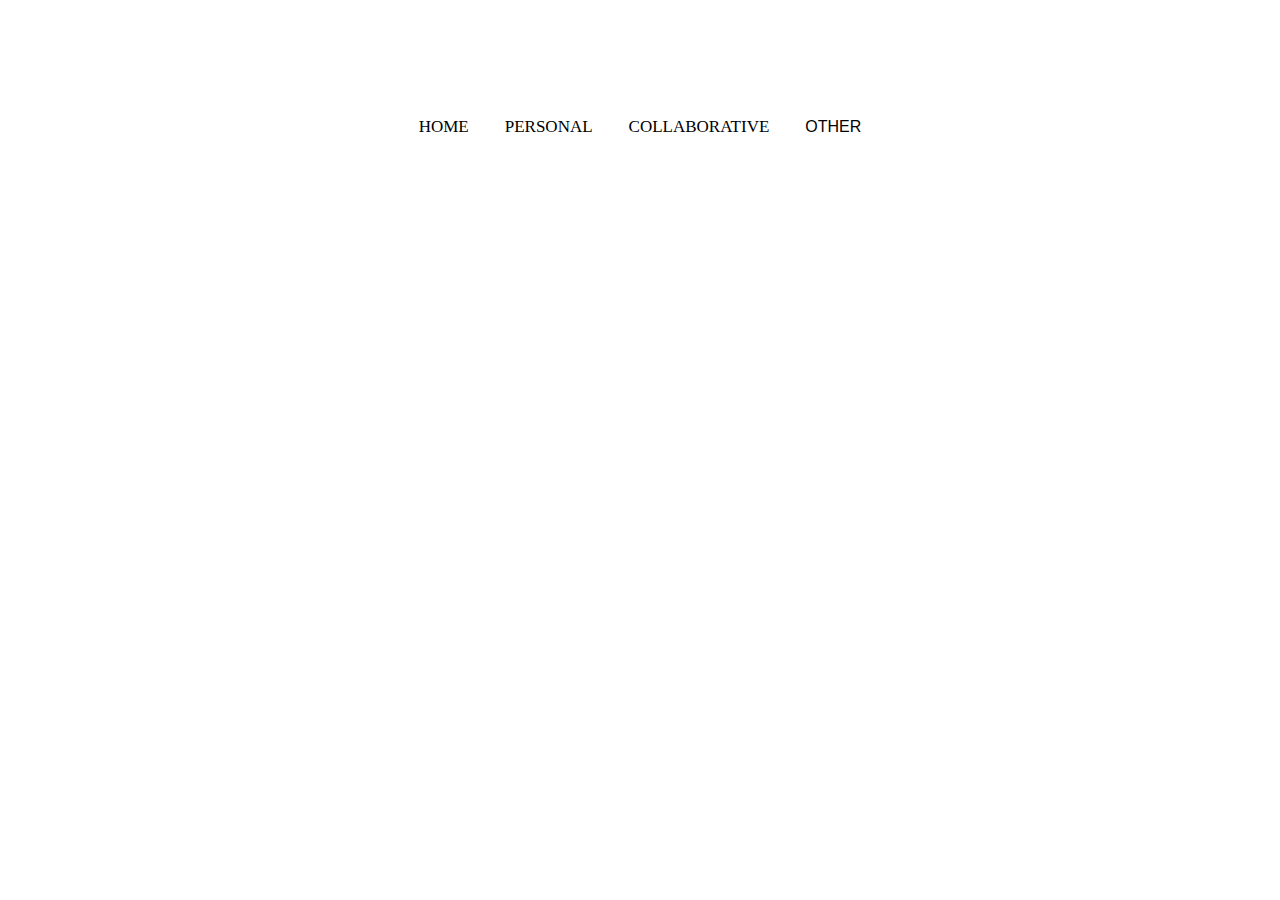
<file: index.html>
<!DOCTYPE html>
<html>
<header><center><br>SOCIAL CALENDAR</center>
  <br>
</header>

<head>
  <center>
<meta name="viewport" content="width=device-width, initial-scale=1">
<style>

header {
  color: white;
  font-size:30px;
}
body {
  margin: 0;
  font-family: Verdana;
   background-image: url("http://i2.wp.com/www.valleymagazinepsu.com/wp-content/uploads/2017/02/giphy-5.gif?fit=690%2C9999");
   background-repeat:no-repeat;
   background-size:cover;

}

.topnav {
  position: center
  overflow: hidden;
  background-color: #ffffff;
}

.topnav a {
  position: center
  float: left;
  color: black;
  text-align: center;
  padding: 14px 16px;
  text-decoration: none;
  font-size: 17px;
}

.topnav a:hover {
  position: center
  background-color: #ffffff;
  color: black;
}

.topnav a.active {
  position: center
  background-color: #ffffff;
  color: black;
}
</style>
<meta name="viewport" content="width=device-width, initial-scale=1">
<style>
.dropbtn {
  text-align: right;
   display: inline-block;
    background-color: #ffffff !important;
    color: black;
    padding: 16px;
    font-size: 16px;
    border: none;
}

.dropdown {
    position: relative;
    display: inline-block;
}

.dropdown-content {
    display: none;
    position: absolute;
    background-color: #ffffff;
    min-width: 160px;
    box-shadow: 0px 8px 16px 0px rgba(0,0,0,0.2);
    z-index: 1;
}

.dropdown-content a {
    color: black;
    padding: 12px 16px;
    text-decoration: none;
    display: block;
}

.dropdown-content a:hover {background-color: #ffffff}

.dropdown:hover .dropdown-content {
    display: block;
}

.dropdown:hover .dropbtn {
    background-color: #ffffff;
}

</style>
</head>
<body>



<div class="topnav">
  <a class="active" href="#home">HOME</a>
  <a href="#Calendar.html"target="_blank">PERSONAL</a>
  <a href="friend page.html"target="_blank">COLLABORATIVE</a>
  <div class="dropdown">
    <button class="dropbtn">OTHER</button>
    <div class="dropdown-content">
      <a href="SignIn"target="_blank">ACCOUNT</a>
      <a href="#">SETTING</a>
  
    </div>
  </div>

</div>
<div style="padding-left:16px">
  
</div>

</body>
</html>
</file>
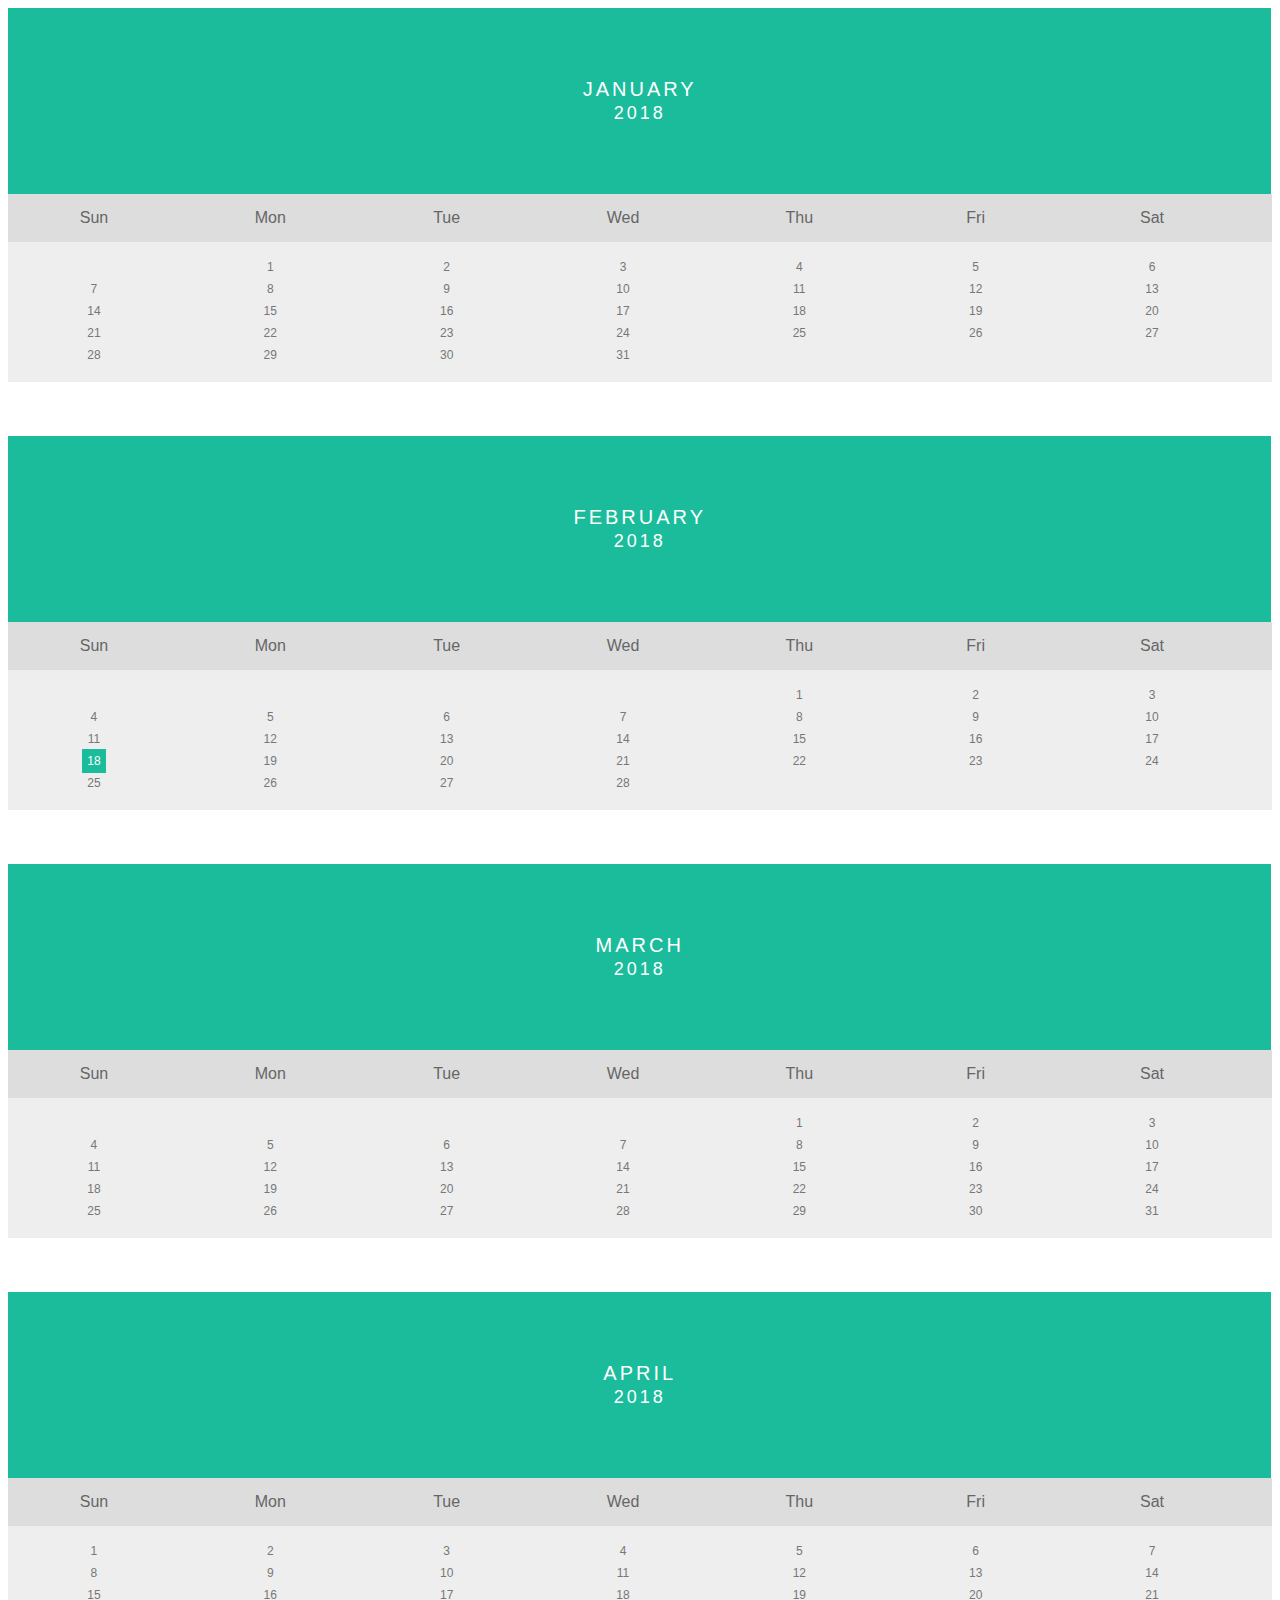
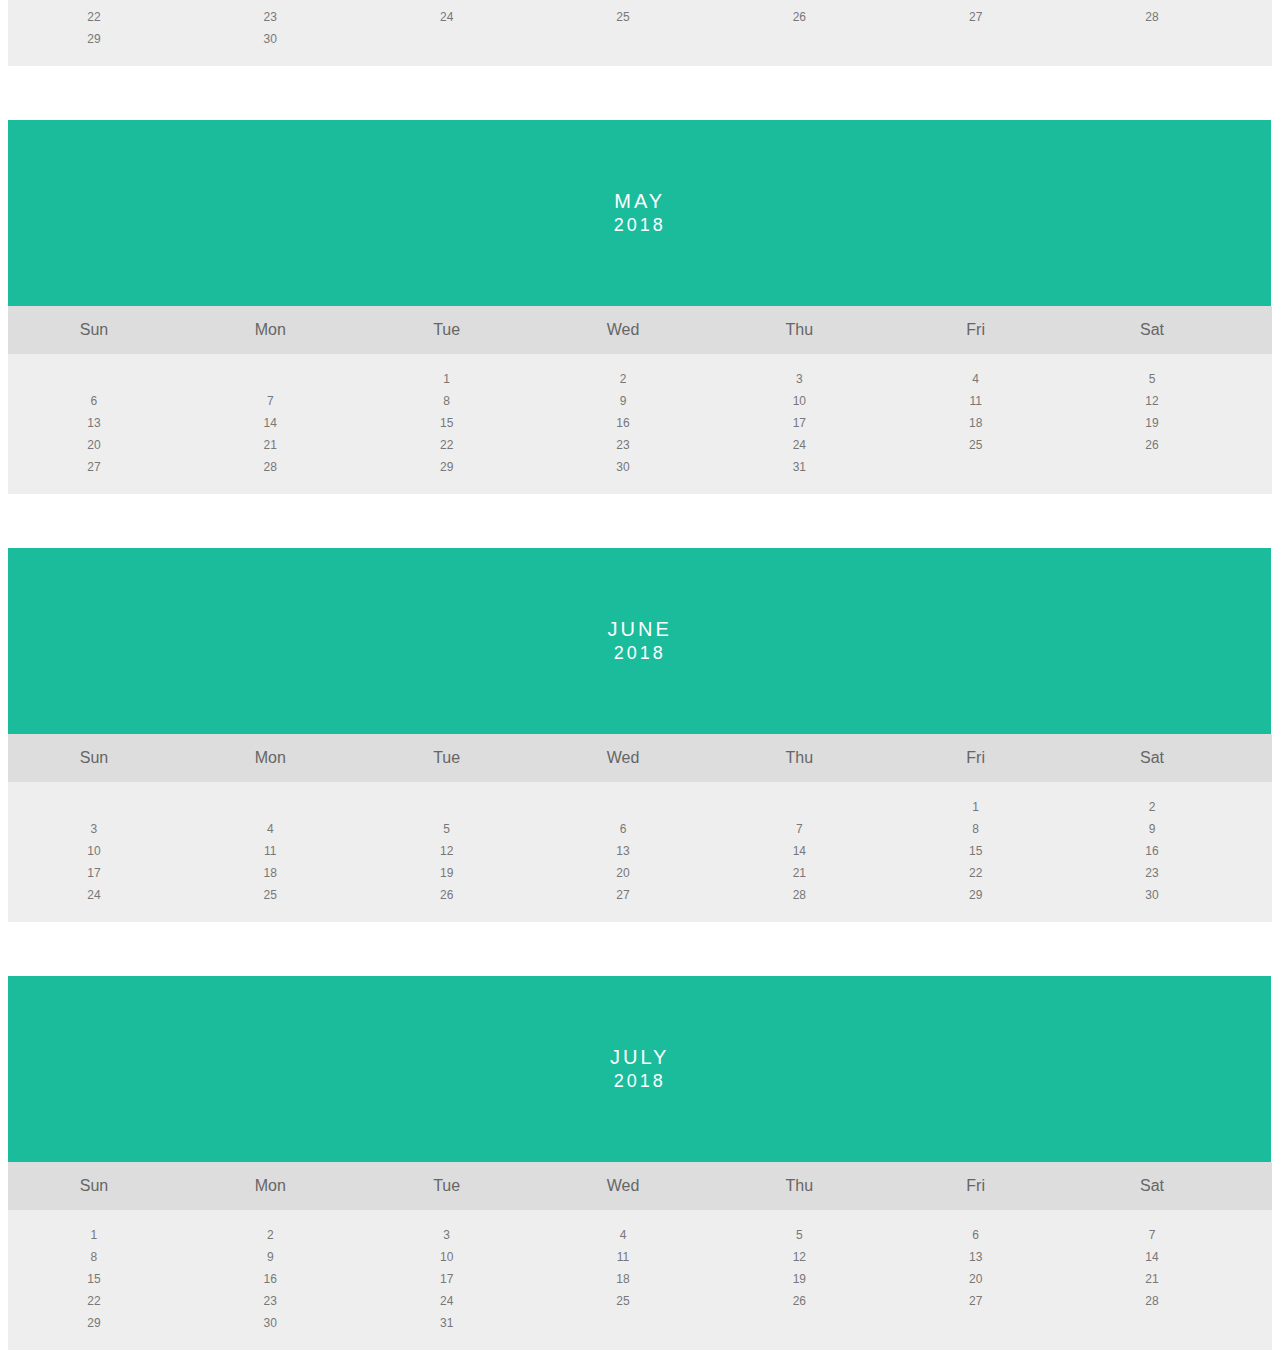
<file: Calendar.html>
<!DOCTYPE html>

<html>
<link rel="stylesheet" href="style.css">
<head>

</head>
<body>
 
<div class="month"> 
  <ul>
    <li>January<br><span style="font-size:18px">2018</span></li>
  </ul>
</div>

<ul class="weekdays">
  <li>Sun</li>
  <li>Mon</li>
  <li>Tue</li>
  <li>Wed</li>
  <li>Thu</li>
  <li>Fri</li>
  <li>Sat</li>

</ul>

<ul class="days"> 

<li></li>
<a href="Personal Weekly.html" target="_blank"><li>1</li></a>
<a href="Personal Weekly.html" target="_blank"><li>2</li></a>
<a href="Personal Weekly.html" target="_blank"><li>3</li></a>
<a href="Personal Weekly.html" target="_blank"><li>4</li></a>
<a href="Personal Weekly.html" target="_blank"><li>5</li></a>
<a href="Personal Weekly.html" target="_blank"><li>6</li></a>
<a href="Personal Weekly.html" target="_blank"><li>7</li></a>
<a href="Personal Weekly.html" target="_blank"><li>8</li></a>
<a href="Personal Weekly.html" target="_blank"><li>9</li></a>
<a href="Personal Weekly.html" target="_blank"><li>10</li></a>
<a href="Personal Weekly.html" target="_blank"><li>11</li></a>
<a href="Personal Weekly.html" target="_blank"><li>12</li></a>
<a href="Personal Weekly.html" target="_blank"><li>13</li></a>
<a href="Personal Weekly.html" target="_blank"><li>14</li></a>
<a href="Personal Weekly.html" target="_blank"><li>15</li></a>
<a href="Personal Weekly.html" target="_blank"><li>16</li></a>
<a href="Personal Weekly.html" target="_blank"><li>17</li></a>
<a href="Personal Weekly.html" target="_blank"><li>18</li></a>
<a href="Personal Weekly.html" target="_blank"><li>19</li></a>
<a href="Personal Weekly.html" target="_blank"><li>20</li></a>
<a href="Personal Weekly.html" target="_blank"><li>21</li></a>
<a href="Personal Weekly.html" target="_blank"><li>22</li></a>
<a href="Personal Weekly.html" target="_blank"><li>23</li></a>
<a href="Personal Weekly.html" target="_blank"><li>24</li></a>
<a href="Personal Weekly.html" target="_blank"><li>25</li></a>
<a href="Personal Weekly.html" target="_blank"><li>26</li></a>
<a href="Personal Weekly.html" target="_blank"><li>27</li></a>
<a href="Personal Weekly.html" target="_blank"><li>28</li></a>
<a href="Personal Weekly.html" target="_blank"><li>29</li></a>
<a href="Personal Weekly.html" target="_blank"><li>30</li></a>
<a href="Personal Weekly.html" target="_blank"><li>31</li></a>

</ul>
 
<br><br><br>


<div class="month"> 
  <ul>
    <li>February<br><span style="font-size:18px">2018</span></li>
  </ul>
</div>

<ul class="weekdays">
  <li>Sun</li>
  <li>Mon</li>
  <li>Tue</li>
  <li>Wed</li>
  <li>Thu</li>
  <li>Fri</li>
  <li>Sat</li>
</ul>

<ul class="days"> 

<li></li>
<li></li>
<li></li>
<li></li>
<a href="Personal Weekly.html" target="_blank"><li>1</li></a>
<a href="Personal Weekly.html" target="_blank"><li>2</li></a>
<a href="Personal Weekly.html" target="_blank"><li>3</li></a>
<a href="Personal Weekly.html" target="_blank"><li>4</li></a>
<a href="Personal Weekly.html" target="_blank"><li>5</li></a>
<a href="Personal Weekly.html" target="_blank"><li>6</li></a>
<a href="Personal Weekly.html" target="_blank"><li>7</li></a>
<a href="Personal Weekly.html" target="_blank"><li>8</li></a>
<a href="Personal Weekly.html" target="_blank"><li>9</li></a>
<a href="Personal Weekly.html" target="_blank"><li>10</li></a>
<a href="Personal Weekly.html" target="_blank"><li>11</li></a>
<a href="Personal Weekly.html" target="_blank"><li>12</li></a>
<a href="Personal Weekly.html" target="_blank"><li>13</li></a>
<a href="Personal Weekly.html" target="_blank"><li>14</li></a>
<a href="Personal Weekly.html" target="_blank"><li>15</li></a>
<a href="Personal Weekly.html" target="_blank"><li>16</li></a>
<a href="Personal Weekly.html" target="_blank"><li>17</li></a>
<a href="Personal Weekly.html" target="_blank"><li><span class="active">18</span></li></a>
<a href="Personal Weekly.html" target="_blank"><li>19</li></a>
<a href="Personal Weekly.html" target="_blank"><li>20</li></a>
<a href="Personal Weekly.html" target="_blank"><li>21</li></a>
<a href="Personal Weekly.html" target="_blank"><li>22</li></a>
<a href="Personal Weekly.html" target="_blank"><li>23</li></a>
<a href="Personal Weekly.html" target="_blank"><li>24</li></a>
<a href="Personal Weekly.html" target="_blank"><li>25</li></a>
<a href="Personal Weekly.html" target="_blank"><li>26</li></a>
<a href="Personal Weekly.html" target="_blank"><li>27</li></a>
<a href="Personal Weekly.html" target="_blank"><li>28</li></a>

</ul>
 
<br><br><br>

<div class="month"> 
  <ul>
    <li>March<br><span style="font-size:18px">2018</span></li>
  </ul>
</div>

<ul class="weekdays">
  <li>Sun</li>
  <li>Mon</li>
  <li>Tue</li>
  <li>Wed</li>
  <li>Thu</li>
  <li>Fri</li>
  <li>Sat</li>
</ul>

<ul class="days"> 


<li></li>
<li></li>
<li></li>
<li></li>
<a href="Personal Weekly.html" target="_blank"><li>1</li></a>
<a href="Personal Weekly.html" target="_blank"><li>2</li></a>
<a href="Personal Weekly.html" target="_blank"><li>3</li></a>
<a href="Personal Weekly.html" target="_blank"><li>4</li></a>
<a href="Personal Weekly.html" target="_blank"><li>5</li></a>
<a href="Personal Weekly.html" target="_blank"><li>6</li></a>
<a href="Personal Weekly.html" target="_blank"><li>7</li></a>
<a href="Personal Weekly.html" target="_blank"><li>8</li></a>
<a href="Personal Weekly.html" target="_blank"><li>9</li></a>
<a href="Personal Weekly.html" target="_blank"><li>10</li></a>
<a href="Personal Weekly.html" target="_blank"><li>11</li></a>
<a href="Personal Weekly.html" target="_blank"><li>12</li></a>
<a href="Personal Weekly.html" target="_blank"><li>13</li></a>
<a href="Personal Weekly.html" target="_blank"><li>14</li></a>
<a href="Personal Weekly.html" target="_blank"><li>15</li></a>
<a href="Personal Weekly.html" target="_blank"><li>16</li></a>
<a href="Personal Weekly.html" target="_blank"><li>17</li></a>
<a href="Personal Weekly.html" target="_blank"><li>18</li></a>
<a href="Personal Weekly.html" target="_blank"><li>19</li></a>
<a href="Personal Weekly.html" target="_blank"><li>20</li></a>
<a href="Personal Weekly.html" target="_blank"><li>21</li></a>
<a href="Personal Weekly.html" target="_blank"><li>22</li></a>
<a href="Personal Weekly.html" target="_blank"><li>23</li></a>
<a href="Personal Weekly.html" target="_blank"><li>24</li></a>
<a href="Personal Weekly.html" target="_blank"><li>25</li></a>
<a href="Personal Weekly.html" target="_blank"><li>26</li></a>
<a href="Personal Weekly.html" target="_blank"><li>27</li></a>
<a href="Personal Weekly.html" target="_blank"><li>28</li></a>
<a href="Personal Weekly.html" target="_blank"><li>29</li></a>
<a href="Personal Weekly.html" target="_blank"><li>30</li></a>
<a href="Personal Weekly.html" target="_blank"><li>31</li></a>

</ul>

<br><br><br>

<div class="month"> 
  <ul>
    <li>April<br><span style="font-size:18px">2018</span></li>
  </ul>
</div>

<ul class="weekdays">
  <li>Sun</li>
  <li>Mon</li>
  <li>Tue</li>
  <li>Wed</li>
  <li>Thu</li>
  <li>Fri</li>
  <li>Sat</li>
</ul>

<ul class="days"> 

<a href="Personal Weekly.html" target="_blank"><li>1</li></a>
<a href="Personal Weekly.html" target="_blank"><li>2</li></a>
<a href="Personal Weekly.html" target="_blank"><li>3</li></a>
<a href="Personal Weekly.html" target="_blank"><li>4</li></a>
<a href="Personal Weekly.html" target="_blank"><li>5</li></a>
<a href="Personal Weekly.html" target="_blank"><li>6</li></a>
<a href="Personal Weekly.html" target="_blank"><li>7</li></a>
<a href="Personal Weekly.html" target="_blank"><li>8</li></a>
<a href="Personal Weekly.html" target="_blank"><li>9</li></a>
<a href="Personal Weekly.html" target="_blank"><li>10</li></a>
<a href="Personal Weekly.html" target="_blank"><li>11</li></a>
<a href="Personal Weekly.html" target="_blank"><li>12</li></a>
<a href="Personal Weekly.html" target="_blank"><li>13</li></a>
<a href="Personal Weekly.html" target="_blank"><li>14</li></a>
<a href="Personal Weekly.html" target="_blank"><li>15</li></a>
<a href="Personal Weekly.html" target="_blank"><li>16</li></a>
<a href="Personal Weekly.html" target="_blank"><li>17</li></a>
<a href="Personal Weekly.html" target="_blank"><li>18</li></a>
<a href="Personal Weekly.html" target="_blank"><li>19</li></a>
<a href="Personal Weekly.html" target="_blank"><li>20</li></a>
<a href="Personal Weekly.html" target="_blank"><li>21</li></a>
<a href="Personal Weekly.html" target="_blank"><li>22</li></a>
<a href="Personal Weekly.html" target="_blank"><li>23</li></a>
<a href="Personal Weekly.html" target="_blank"><li>24</li></a>
<a href="Personal Weekly.html" target="_blank"><li>25</li></a>
<a href="Personal Weekly.html" target="_blank"><li>26</li></a>
<a href="Personal Weekly.html" target="_blank"><li>27</li></a>
<a href="Personal Weekly.html" target="_blank"><li>28</li></a>
<a href="Personal Weekly.html" target="_blank"><li>29</li></a>
<a href="Personal Weekly.html" target="_blank"><li>30</li></a>

</ul>

<br><br><br>

<div class="month"> 
  <ul>
    <li>May<br><span style="font-size:18px">2018</span></li>
  </ul>
</div>

<ul class="weekdays">
  <li>Sun</li>
  <li>Mon</li>
  <li>Tue</li>
  <li>Wed</li>
  <li>Thu</li>
  <li>Fri</li>
  <li>Sat</li>
</ul>

<ul class="days"> 

<li></li>
<li></li>
<a href="Personal Weekly.html" target="_blank"><li>1</li></a>
<a href="Personal Weekly.html" target="_blank"><li>2</li></a>
<a href="Personal Weekly.html" target="_blank"><li>3</li></a>
<a href="Personal Weekly.html" target="_blank"><li>4</li></a>
<a href="Personal Weekly.html" target="_blank"><li>5</li></a>
<a href="Personal Weekly.html" target="_blank"><li>6</li></a>
<a href="Personal Weekly.html" target="_blank"><li>7</li></a>
<a href="Personal Weekly.html" target="_blank"><li>8</li></a>
<a href="Personal Weekly.html" target="_blank"><li>9</li></a>
<a href="Personal Weekly.html" target="_blank"><li>10</li></a>
<a href="Personal Weekly.html" target="_blank"><li>11</li></a>
<a href="Personal Weekly.html" target="_blank"><li>12</li></a>
<a href="Personal Weekly.html" target="_blank"><li>13</li></a>
<a href="Personal Weekly.html" target="_blank"><li>14</li></a>
<a href="Personal Weekly.html" target="_blank"><li>15</li></a>
<a href="Personal Weekly.html" target="_blank"><li>16</li></a>
<a href="Personal Weekly.html" target="_blank"><li>17</li></a>
<a href="Personal Weekly.html" target="_blank"><li>18</li></a>
<a href="Personal Weekly.html" target="_blank"><li>19</li></a>
<a href="Personal Weekly.html" target="_blank"><li>20</li></a>
<a href="Personal Weekly.html" target="_blank"><li>21</li></a>
<a href="Personal Weekly.html" target="_blank"><li>22</li></a>
<a href="Personal Weekly.html" target="_blank"><li>23</li></a>
<a href="Personal Weekly.html" target="_blank"><li>24</li></a>
<a href="Personal Weekly.html" target="_blank"><li>25</li></a>
<a href="Personal Weekly.html" target="_blank"><li>26</li></a>
<a href="Personal Weekly.html" target="_blank"><li>27</li></a>
<a href="Personal Weekly.html" target="_blank"><li>28</li></a>
<a href="Personal Weekly.html" target="_blank"><li>29</li></a>
<a href="Personal Weekly.html" target="_blank"><li>30</li></a>
<a href="Personal Weekly.html" target="_blank"><li>31</li></a>

</ul>

<br><br><br>

<div class="month"> 
  <ul>
    <li>June<br><span style="font-size:18px">2018</span></li>
  </ul>
</div>

<ul class="weekdays">
  <li>Sun</li>
  <li>Mon</li>
  <li>Tue</li>
  <li>Wed</li>
  <li>Thu</li>
  <li>Fri</li>
  <li>Sat</li>
</ul>

<ul class="days"> 

<li></li>
<li></li>
<li></li>
<li></li>
<li></li>
<a href="Personal Weekly.html" target="_blank"><li>1</li></a>
<a href="Personal Weekly.html" target="_blank"><li>2</li></a>
<a href="Personal Weekly.html" target="_blank"><li>3</li></a>
<a href="Personal Weekly.html" target="_blank"><li>4</li></a>
<a href="Personal Weekly.html" target="_blank"><li>5</li></a>
<a href="Personal Weekly.html" target="_blank"><li>6</li></a>
<a href="Personal Weekly.html" target="_blank"><li>7</li></a>
<a href="Personal Weekly.html" target="_blank"><li>8</li></a>
<a href="Personal Weekly.html" target="_blank"><li>9</li></a>
<a href="Personal Weekly.html" target="_blank"><li>10</li></a>
<a href="Personal Weekly.html" target="_blank"><li>11</li></a>
<a href="Personal Weekly.html" target="_blank"><li>12</li></a>
<a href="Personal Weekly.html" target="_blank"><li>13</li></a>
<a href="Personal Weekly.html" target="_blank"><li>14</li></a>
<a href="Personal Weekly.html" target="_blank"><li>15</li></a>
<a href="Personal Weekly.html" target="_blank"><li>16</li></a>
<a href="Personal Weekly.html" target="_blank"><li>17</li></a>
<a href="Personal Weekly.html" target="_blank"><li>18</li></a>
<a href="Personal Weekly.html" target="_blank"><li>19</li></a>
<a href="Personal Weekly.html" target="_blank"><li>20</li></a>
<a href="Personal Weekly.html" target="_blank"><li>21</li></a>
<a href="Personal Weekly.html" target="_blank"><li>22</li></a>
<a href="Personal Weekly.html" target="_blank"><li>23</li></a>
<a href="Personal Weekly.html" target="_blank"><li>24</li></a>
<a href="Personal Weekly.html" target="_blank"><li>25</li></a>
<a href="Personal Weekly.html" target="_blank"><li>26</li></a>
<a href="Personal Weekly.html" target="_blank"><li>27</li></a>
<a href="Personal Weekly.html" target="_blank"><li>28</li></a>
<a href="Personal Weekly.html" target="_blank"><li>29</li></a>
<a href="Personal Weekly.html" target="_blank"><li>30</li></a>

</ul>

<br><br><br>

<div class="month"> 
  <ul>
    <li>July<br><span style="font-size:18px">2018</span></li>
  </ul>
</div>

<ul class="weekdays">
  <li>Sun</li>
  <li>Mon</li>
  <li>Tue</li>
  <li>Wed</li>
  <li>Thu</li>
  <li>Fri</li>
  <li>Sat</li>
</ul>

<ul class="days"> 

<a href="Personal Weekly.html" target="_blank"><li>1</li></a>
<a href="Personal Weekly.html" target="_blank"><li>2</li></a>
<a href="Personal Weekly.html" target="_blank"><li>3</li></a>
<a href="Personal Weekly.html" target="_blank"><li>4</li></a>
<a href="Personal Weekly.html" target="_blank"><li>5</li></a>
<a href="Personal Weekly.html" target="_blank"><li>6</li></a>
<a href="Personal Weekly.html" target="_blank"><li>7</li></a>
<a href="Personal Weekly.html" target="_blank"><li>8</li></a>
<a href="Personal Weekly.html" target="_blank"><li>9</li></a>
<a href="Personal Weekly.html" target="_blank"><li>10</li></a>
<a href="Personal Weekly.html" target="_blank"><li>11</li></a>
<a href="Personal Weekly.html" target="_blank"><li>12</li></a>
<a href="Personal Weekly.html" target="_blank"><li>13</li></a>
<a href="Personal Weekly.html" target="_blank"><li>14</li></a>
<a href="Personal Weekly.html" target="_blank"><li>15</li></a>
<a href="Personal Weekly.html" target="_blank"><li>16</li></a>
<a href="Personal Weekly.html" target="_blank"><li>17</li></a>
<a href="Personal Weekly.html" target="_blank"><li>18</li></a>
<a href="Personal Weekly.html" target="_blank"><li>19</li></a>
<a href="Personal Weekly.html" target="_blank"><li>20</li></a>
<a href="Personal Weekly.html" target="_blank"><li>21</li></a>
<a href="Personal Weekly.html" target="_blank"><li>22</li></a>
<a href="Personal Weekly.html" target="_blank"><li>23</li></a>
<a href="Personal Weekly.html" target="_blank"><li>24</li></a>
<a href="Personal Weekly.html" target="_blank"><li>25</li></a>
<a href="Personal Weekly.html" target="_blank"><li>26</li></a>
<a href="Personal Weekly.html" target="_blank"><li>27</li></a>
<a href="Personal Weekly.html" target="_blank"><li>28</li></a>
<a href="Personal Weekly.html" target="_blank"><li>29</li></a>
<a href="Personal Weekly.html" target="_blank"><li>30</li></a>
<a href="Personal Weekly.html" target="_blank"><li>31</li></a>

</ul>
</body>
</html>
</file>
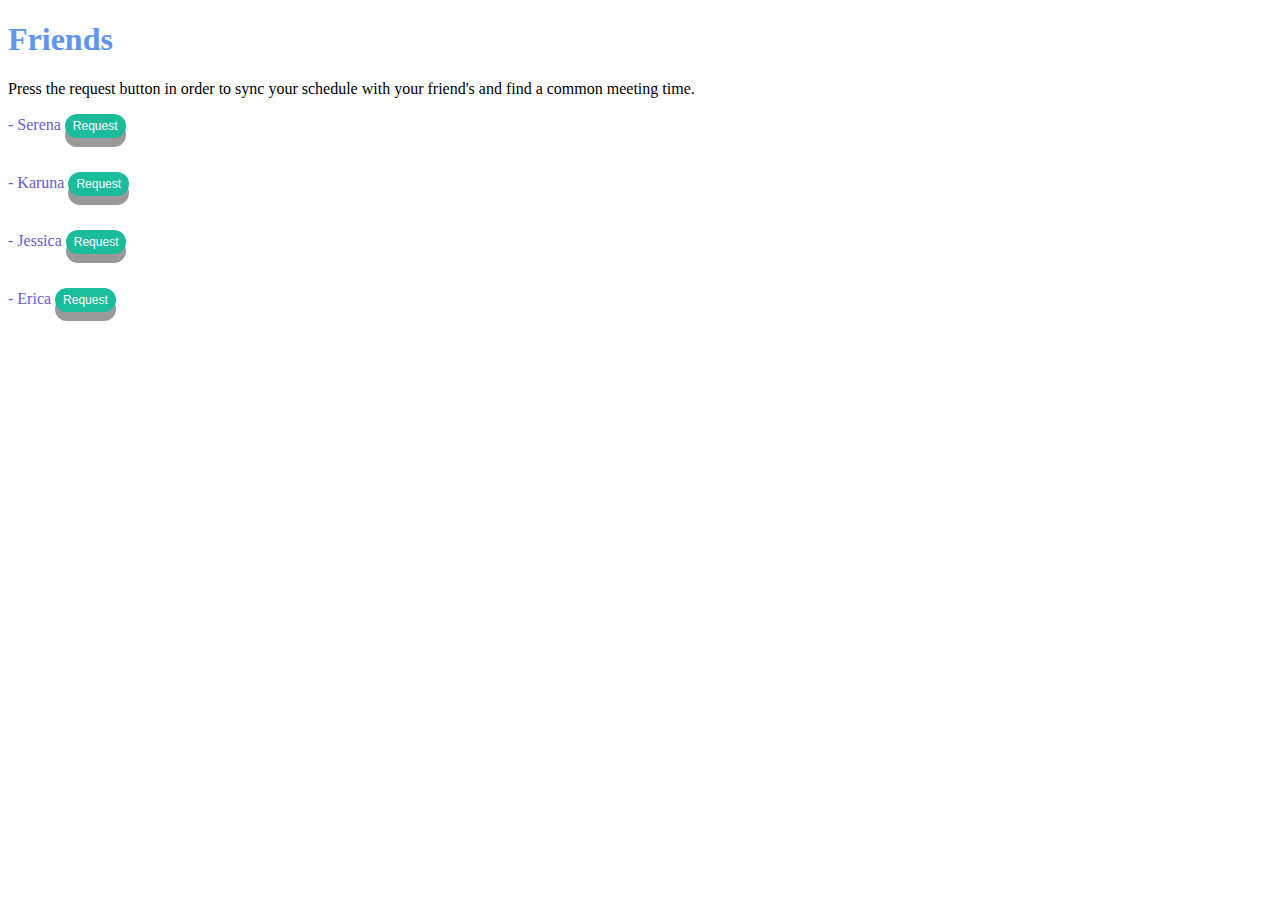
<file: friend page.html>
<!DOCTYPE html>
<html>
<head>

<title>Page Title</title>
</head>
<body>

<h1 style="color:rgb(92,149,242);font-family:verdana;">Friends</h1>

<p style="color:Black;font-family:verdana"> Press the request button in order to sync your schedule with your friend's and find a common meeting time.
<p style="color:SlateBlue;font-family:verdana"> - Serena 
<meta name="viewport" content="width=device-width, initial-scale=1">
<style>
.button {
  padding: 5px 8px;
  font-size: 12px;
  text-align: center;
  cursor: pointer;
  outline: none;
  color: #fff;
  background-color: #1abc9c;
  border: none;
  border-radius: 15px;
  box-shadow: 0 9px #999;
}

.button:hover {background-color: #1abc9c}

.button:active {
  background-color: #1abc9c;
  transform: translateY(4px);
}
</style>
</head>
<body>

<button class="button">Request</button>

<br> 
<br>
<p style="color:SlateBlue;font-family:verdana"> - Karuna
<meta name="viewport" content="width=device-width, initial-scale=1">
<style>
.button {
  padding: 5px 8px;
  font-size: 12px;
  text-align: center;
  cursor: pointer;
  outline: none;
  color: #fff;
  background-color: #4CAF50;
  border: none;
  border-radius: 15px;
  box-shadow: 0 9px #999;
}

.button:hover {background-color: #1abc9c}

.button:active {
  background-color: #1abc9c;
  box-shadow: 0 5px #666;
  transform: translateY(4px);
}
</style>
</head>
<body>

<button class="button">Request</button>
<br>
<br>
<p style ="color:SlateBlue;font-family:verdana"> - Jessica 
<meta name="viewport" content="width=device-width, initial-scale=1">
<style>
.button {
  padding: 5px 8px;
  font-size: 12px;
  text-align: center;
  cursor: pointer;
  outline: none;
  color: #fff;
  background-color: #1abc9c;
  border: none;
  border-radius: 15px;
  box-shadow: 0 9px #999;
}

.button:hover {background-color: #1abc9c}

.button:active {
  background-color: #1abc9c;
  box-shadow: 0 5px #666;
  transform: translateY(4px);
}
</style>
</head>
<body>

<button class="button">Request</button>

<br>
<br>
<p style ="color:SlateBlue;font-family:verdana"> - Erica 
<meta name="viewport" content="width=device-width, initial-scale=1">
<style>
.button {
  padding: 5px 8px;
  font-size: 12px;
  text-align: center;
  cursor: pointer;
  outline: none;
  color: #fff;
  background-color: #1abc9c;
  border: none;
  border-radius: 15px;
  box-shadow: 0 9px #999;
}

.button:hover {background-color: #1abc9c}

.button:active {
  background-color: #1abc9c;
  transform: translateY(4px);
}
</style>
</head>
<body>

<button class="button">Request</button>



</p>




</body>
</html>
</file>
<file: style.css>
ul {list-style-type: none;}
body {font-family: Verdana, sans-serif;}

/* Month header */
.month {
    padding: 70px 25px;
    width: 96%;
    background: #1abc9c;
    text-align: center;
}

/* Month list */
.month ul {
    margin: 0;
    padding: 0;
}

.month ul li {
    color: white;
    font-size: 20px;
    text-transform: uppercase;
    letter-spacing: 3px;
}

/* Previous button inside month header */
.month .prev {
    float: left;
    padding-top: 10px;
}

/* Next button */
.month .next {
    float: right;
    padding-top: 10px;
}

/* Weekdays (Mon-Sun) */
.weekdays {
    margin: 0;
    padding: 15px 0;
    background-color:#ddd;
    width: 100%;
}

.weekdays li {
    display: inline-block;
    width: 13.6%;
    color: #666;
    text-align: center;
}

/* Days (1-31) */
.days {
    padding: 15px 0;
    background: #eee;
    margin: 0;
}

.days li {
    list-style-type: none;
    display: inline-table;
    width: 13.6%;
    text-align: center;
    margin-bottom: 5px;
    font-size:12px;
    color: #777;
}

/* Highlight the "current" day */
.days li .active {
    padding: 5px;
    background: #1abc9c;
    color: white !important
}
</file>
